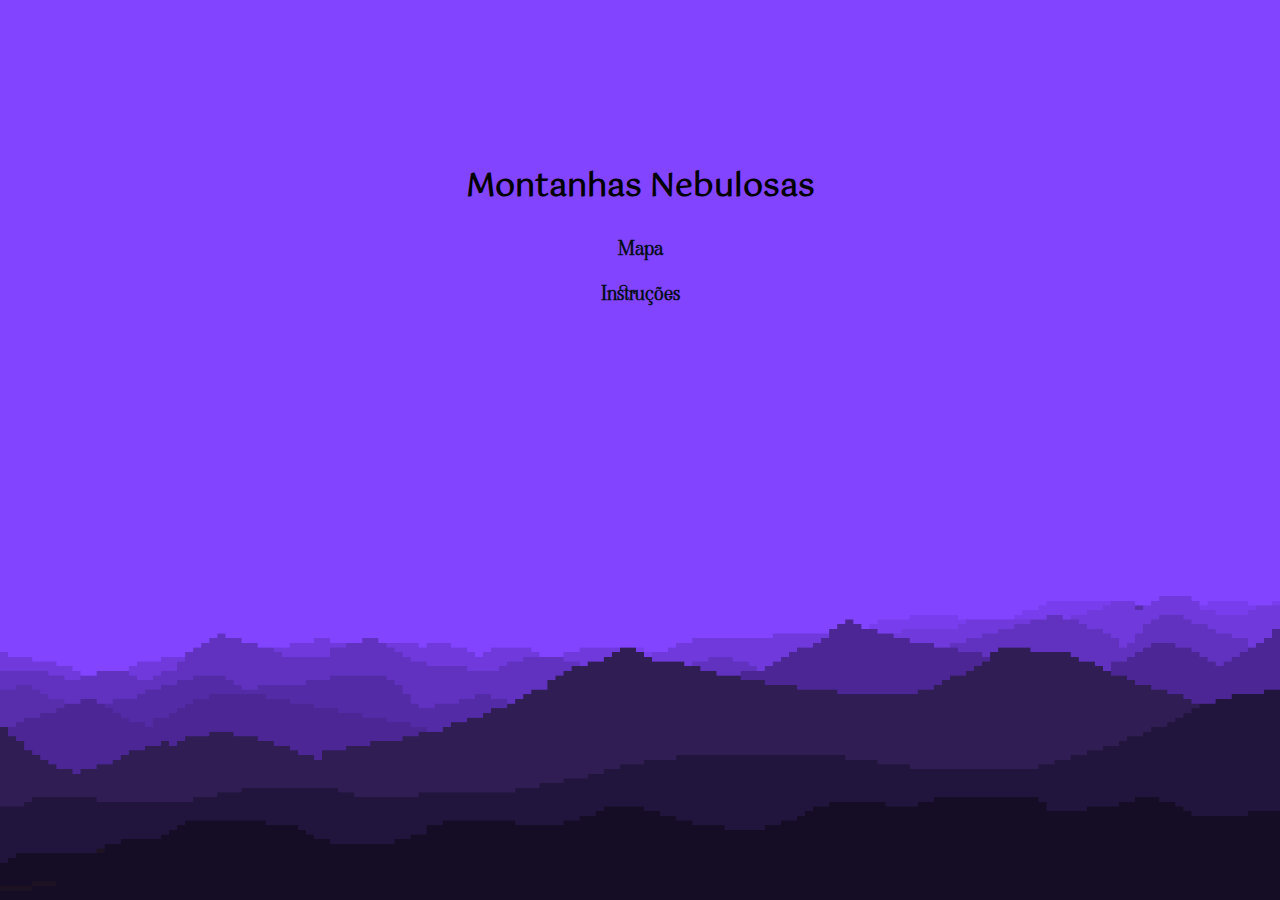
<file: index.html>
<!DOCTYPE html>
<html>
    <head>
        <link href="https://fonts.googleapis.com/css2?family=Gotu&display=swap" rel="stylesheet">
        <link href="https://fonts.googleapis.com/css2?family=Charm:wght@700&family=Viaoda+Libre&display=swap" rel="stylesheet">
        <meta charset="utf-8">
        <meta name="viewport" content="width=device-width,initial-scale=1">
        <link rel="stylesheet" href="main.css">
        <title>montanhas nebulosas</title>
    </head>
    <body style="background-color: #8244FF;">
        <!--MENU-->
        <div class = "home">
            <div id = "menu" class = "menu">
                <h1 class = "txMenu fontGotu">Montanhas Nebulosas</h1>
                <a href = "mapa.html"><h2 class = "txMenu opMenu fontLibre">Mapa</h2></a>
                <h2 class = "txMenu opMenu fontLibre" onclick="instruction()">Instruções</h2>
            </div>
        </div>

        <!--INSTRUCOES-->
        <div id = "Instruções" class = "instruções fontGotu" style="display: none;">
            <h3 onclick="intr('texto1')">Iniciando</h3>
            <div id="texto1" class = "texto">
                <img src="img/t1.png">
                <p>Seu objetivo é atravessar a montanha. Portanto sua primeira parada é ao pé da motanha, basta clicar e acessar o desafio</p>
                <p>Siga a trilha para ganhar o jogo.</p>
            </div>
            <h3 onclick="intr('texto2')">Desafio</h3>
            <div id="texto2" class = "texto">
                <img src="img/t2.png">
                <p>Ao acessar um desafio você encontrará seu enunciado e uma dica que pode ser acessada, mas lembre-se que todo desafio pode ser resolvido sem a dica.</p>
                <p>Lembre-se que nem todos os desafios serão realizados neste site, portanto fique atento.</p>
            </div>
            <h3 onclick="intr('texto3')">Vitória</h3>
            <div id="texto3" class = "texto">
                <img src="img/t3.png">
                <p>Quando você ganhar um desafio você reberá as instruções para o próximo desafio, e mais algumas coisas que podem ajudar na sua jornada.</p>
                <p>Em algumas fases, você receberá uma pagina especial, recolha todas, porque o primeiro que recolher ganha o desafio.</p>
            </div>
            <p onclick="menu()" class = "opMenu" style="color: white;">Menu</p>
        </div>

        <!--IMAGEM DE FUNDO-->
        <img class = "fundo" src = "img/background.png">

        <script>
            function instruction()
            {
                document.getElementById("menu").style.display = "none";
                document.getElementById("Instruções").style.display = "block";
            }

            function menu()
            {
                document.getElementById("Instruções").style.display = "none";
                document.getElementById("menu").style.display = "flex";
            }
            function intr(fase)
            {
                document.getElementById("texto1").style.display = "none";
                document.getElementById("texto2").style.display = "none";
                document.getElementById("texto3").style.display = "none";
                
                document.getElementById(fase).style.display = "flex";

            }
        </script>
    </body>
</html>
</file>
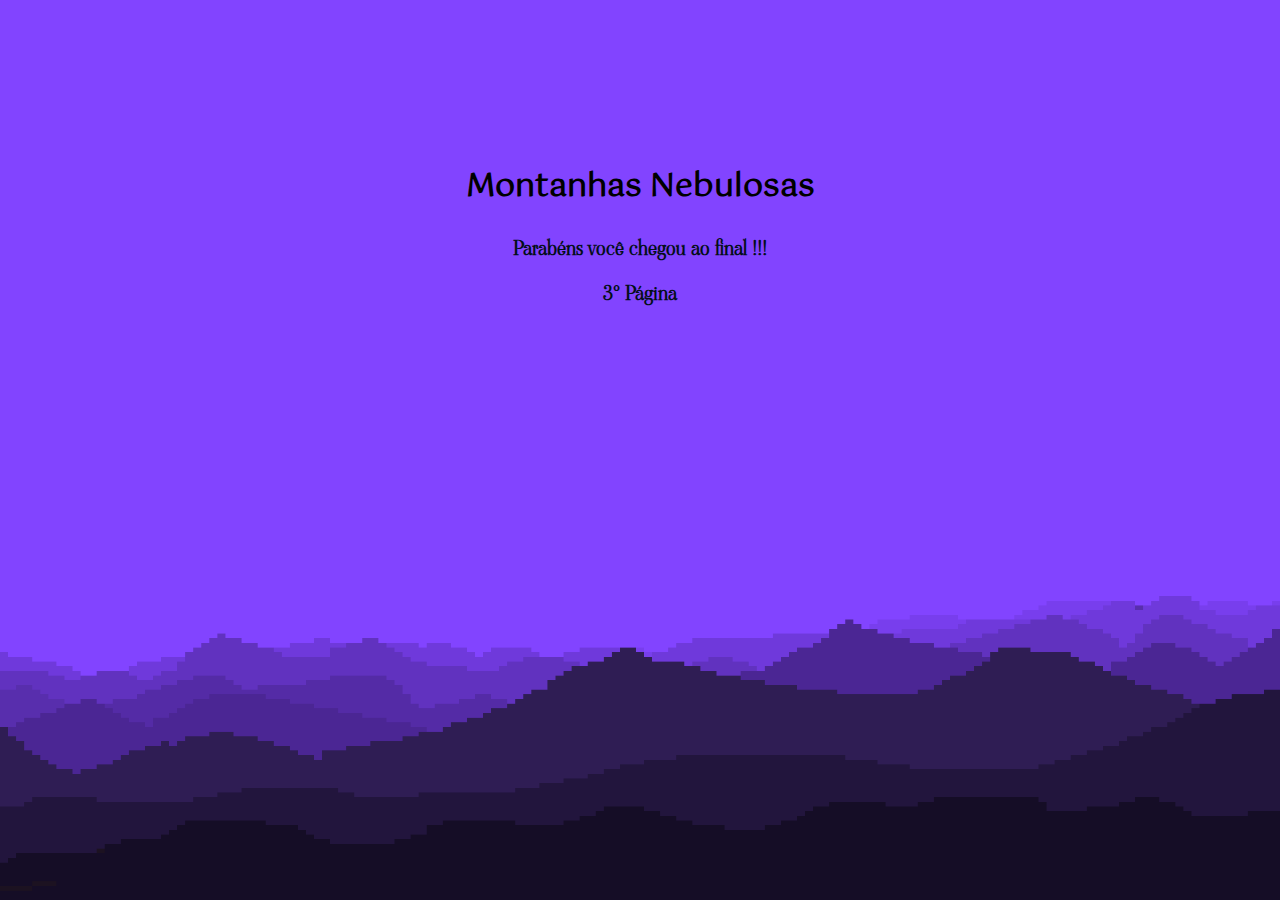
<file: desafio10.html>
<!DOCTYPE html>
<html>
    <head>
        <link href="https://fonts.googleapis.com/css2?family=Gotu&display=swap" rel="stylesheet">
        <link href="https://fonts.googleapis.com/css2?family=Charm:wght@700&family=Viaoda+Libre&display=swap" rel="stylesheet">
        <meta charset="utf-8">
        <meta name="viewport" content="width=device-width,initial-scale=1">
        <link rel="stylesheet" href="main.css">
        <title>montanhas nebulosas</title>
    </head>
    <body style="background-color: #8244FF;">
        <!--MENU-->
        <div class = "home">
            <div id = "menu" class = "menu">
                <h1 class = "txMenu fontGotu">Montanhas Nebulosas</h1>
                <h2 class = "txMenu opMenu fontLibre">Parabéns você chegou ao final !!!</h2>
                <a href = "https://drive.google.com/file/d/1SVHnLjR0oGDbpl7rAVnF0QzyeKgcP46P/view"><h2 class = "txMenu opMenu fontLibre">3° Página</h2></a>
            </div>
        </div>

        <!--IMAGEM DE FUNDO-->
        <img class = "fundo" src = "img/background.png">
    </body>
</html>
</file>
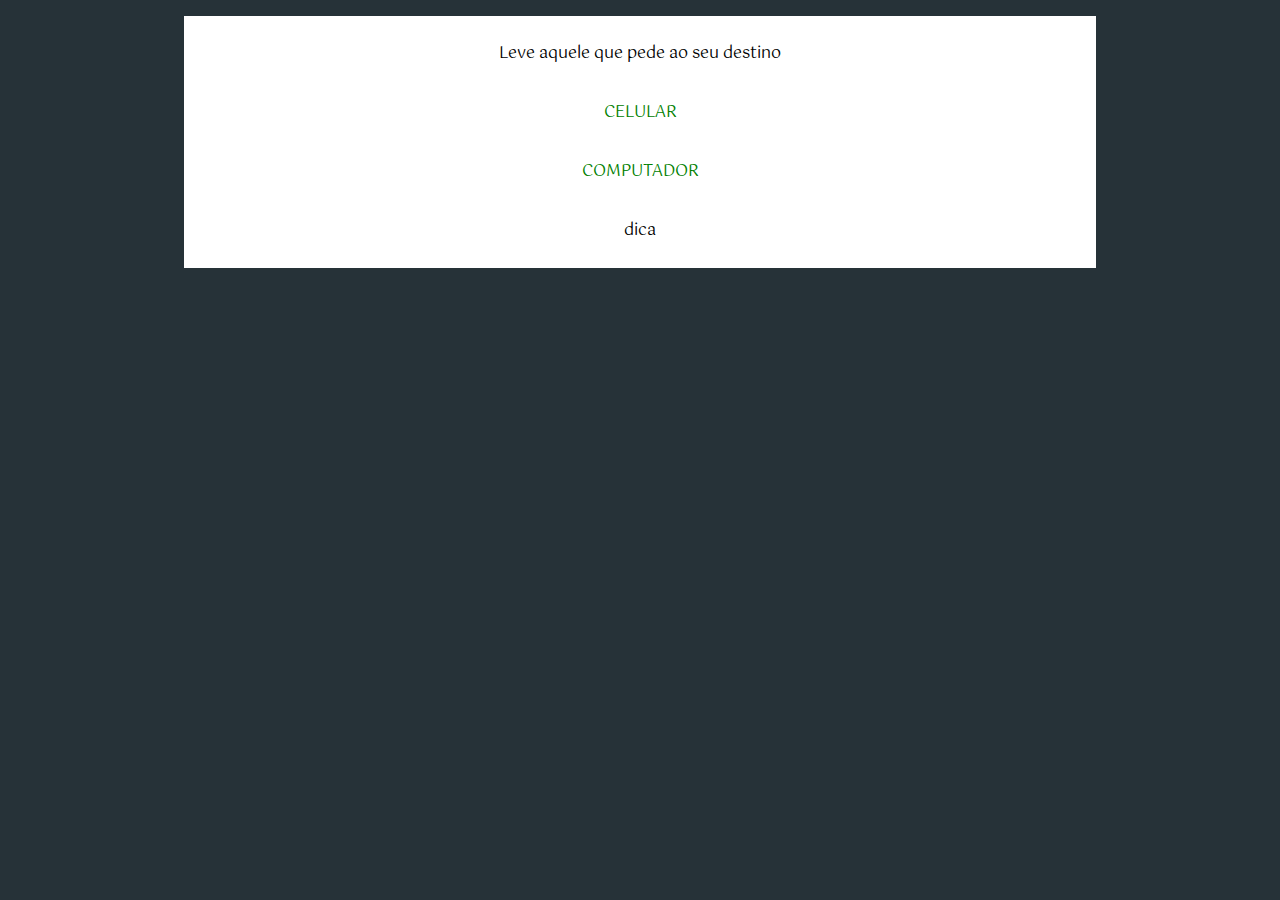
<file: desafio6.html>
<!DOCTYPE html>
<html>
    <head>
        <link href="https://fonts.googleapis.com/css2?family=Gotu&display=swap" rel="stylesheet">
        <meta charset="utf-8">
        <meta name="viewport" content="width=device-width,initial-scale=1">
        <link rel="stylesheet" href="main.css">
        <title>montanhas nebulosas</title>
    </head>
    <body style="background-color: #263238;">
        <!--INSTRUÇÕES DO DESAFIO + DICA-->
        <div id = "intrucoes" class = "intrucoes meio">
            <p>Leve aquele que pede ao seu destino</p>
            <p onclick="inicia(1)" style="cursor: pointer; color: green">CELULAR</p>
            <p onclick="inicia(2)" style="cursor: pointer; color: green">COMPUTADOR</p>
            <div class = "dica">
                <p onclick="dica('dica6')" style="cursor: pointer;">dica</p>
                <p id = "dica6" style="display: none;">Provérbios 4: 25-27</p>
            </div>
        </div>
        <!--MENSAGEM DE VITÓRIA-->
        <div style="display: none;" id = "resposta" class = "resposta esquerdo">
            <p>Parabéns pela vitória!</p>
            <p>Para o próximo desafio, fale com o Guardião</p>
            <a href="https://chat.whatsapp.com/EijzG98kgfeCoJVi4KYceF" <p>Guardião: https://chat.whatsapp.com/EijzG98kgfeCoJVi4KYceF</p></a>
            <a href="mapa.html">Voltar</a>
        </div> 
        <!--ELEMENTOS DO JOGO-->
        <div id="mydiv" style="display: none;">
            <div id="mydivheader">LEVE-ME</div>
        </div>
        <div id="destino" class = "destino" style="opacity: 0;">
            <p>DESTINO</p>
        </div>
        <script>
            function dica(eleme){
                let dica = document.getElementById(eleme);
                if (dica.style.display == "block")
                    dica.style.display = "none";
                else
                    dica.style.display = "block";
            }
            function ganha()
            {
                document.getElementById("mydiv").style.display = "none";
                document.getElementById("destino").style.display = "none";
                document.getElementById("resposta").style.display = "block";
            }
            function inicia(tp)
            {
                document.getElementById("mydiv").style.display = "block";
                document.getElementById("destino").style.opacity = 1;
                document.getElementById("intrucoes").style.display = "none";
                
                if(tp == 1)
                    MdragElement(document.getElementById("mydiv"));
                else
                    dragElement(document.getElementById("mydiv"));
            }
            // if(isMobile.any)
            // {
            //     console.log("mobile");
            //     MdragElement(document.getElementById("mydiv"));
            // }
            // else
            // {
            //     dragElement(document.getElementById("mydiv"));
            // }

            function dragElement(elmnt) {
                let posIni = 110;
                let posFinal = document.getElementById("destino").offsetLeft;
                console.log(posFinal); 
                var pos1 = 0, pos2 = 0, pos3 = 0, pos4 = 0;
                if (document.getElementById(elmnt.id + "header")) {
                    // if present, the header is where you move the DIV from:
                    document.getElementById(elmnt.id + "header").onmousedown = dragMouseDown;
                } else {
                    // otherwise, move the DIV from anywhere inside the DIV:
                    elmnt.onmousedown = dragMouseDown;
                }
                function dragMouseDown(e) {
                    e = e || window.event;
                    e.preventDefault();
                    // get the mouse cursor position at startup:
                    pos3 = e.clientX;
                    pos4 = e.clientY;
                    document.onmouseup = closeDragElement;
                    // call a function whenever the cursor moves:
                    document.onmousemove = elementDrag;
                }
                function elementDrag(e) {
                    e = e || window.event;
                    e.preventDefault();
                    // calculate the new cursor position:
                    pos1 = pos3 - e.clientX;
                    pos2 = pos4 - e.clientY;
                    pos3 = e.clientX;
                    pos4 = e.clientY;
                    console.log((elmnt.offsetTop - pos2));
                    if((posIni > ((elmnt.offsetTop - pos2) + 10)) ||
                        (posIni < ((elmnt.offsetTop - pos2) - 10)))
                    {
                        elmnt.style.top = "110px";
                        elmnt.style.left = "10px";
                    }
                    else if((parseInt(elmnt.style.left) + 10) >= posFinal)
                    {
                        ganha();
                    }
                    else
                    {
                        elmnt.style.top = (elmnt.offsetTop - pos2) + "px";
                        elmnt.style.left = (elmnt.offsetLeft - pos1) + "px"; 
                           
                    }
                }
                function closeDragElement() {
                    // stop moving when mouse button is released:
                    document.onmouseup = null;
                    document.onmousemove = null;
                }
            }
            function MdragElement(elmnt) {
                let posIni = 110;
                let posFinal = document.getElementById("destino").offsetLeft;
                console.log(posFinal); 
                var pos1 = 0, pos2 = 0, pos3 = 0, pos4 = 0;
                if (document.getElementById(elmnt.id + "header")) {
                    // if present, the header is where you move the DIV from:
                    document.getElementById(elmnt.id + "header").ontouchstart = MdragMouseDown;
                } else {
                    // otherwise, move the DIV from anywhere inside the DIV:
                    elmnt.ontouchstart = MdragMouseDown;
                }
                function MdragMouseDown(e) {
                    e = e || window.event;
                    //e.preventDefault();
                    // get the mouse cursor position at startup:
                    pos3 = e.touches[0].clientX;
                    pos4 = e.touches[0].clientY;
                    document.ontouchend = McloseDragElement;
                    // call a function whenever the cursor moves:
                    document.ontouchmove = MelementDrag;
                }
                function MelementDrag(e) {
                    //console.log("aqui");
                    e = e || window.event;
                    //e.preventDefault();
                    // calculate the new cursor position:
                    pos1 = pos3 - e.touches[0].clientX;
                    pos2 = pos4 - e.touches[0].clientY;
                    pos3 = e.touches[0].clientX;
                    pos4 = e.touches[0].clientY;
                    if((posIni > ((elmnt.offsetTop - pos2) + 10)) ||
                        (posIni < ((elmnt.offsetTop - pos2) - 10)))
                    {
                        elmnt.style.top = "110px";
                        elmnt.style.left = "10px";
                    }
                    else if((parseInt(elmnt.style.left) + 10) >= posFinal)
                    {
                        ganha();
                    }
                    else
                    {
                        elmnt.style.top = (elmnt.offsetTop - pos2) + "px";
                        elmnt.style.left = (elmnt.offsetLeft - pos1) + "px"; 
                        // console.log(elmnt.style.left);
                        // console.log((elmnt.offsetLeft));
                    }
                }
                function McloseDragElement() {
                    // stop moving when mouse button is released:
                    document.ontouchstart = null;
                    document.ontouchmove = null;
                }
            }
        </script>
    </body>
</html>
</file>
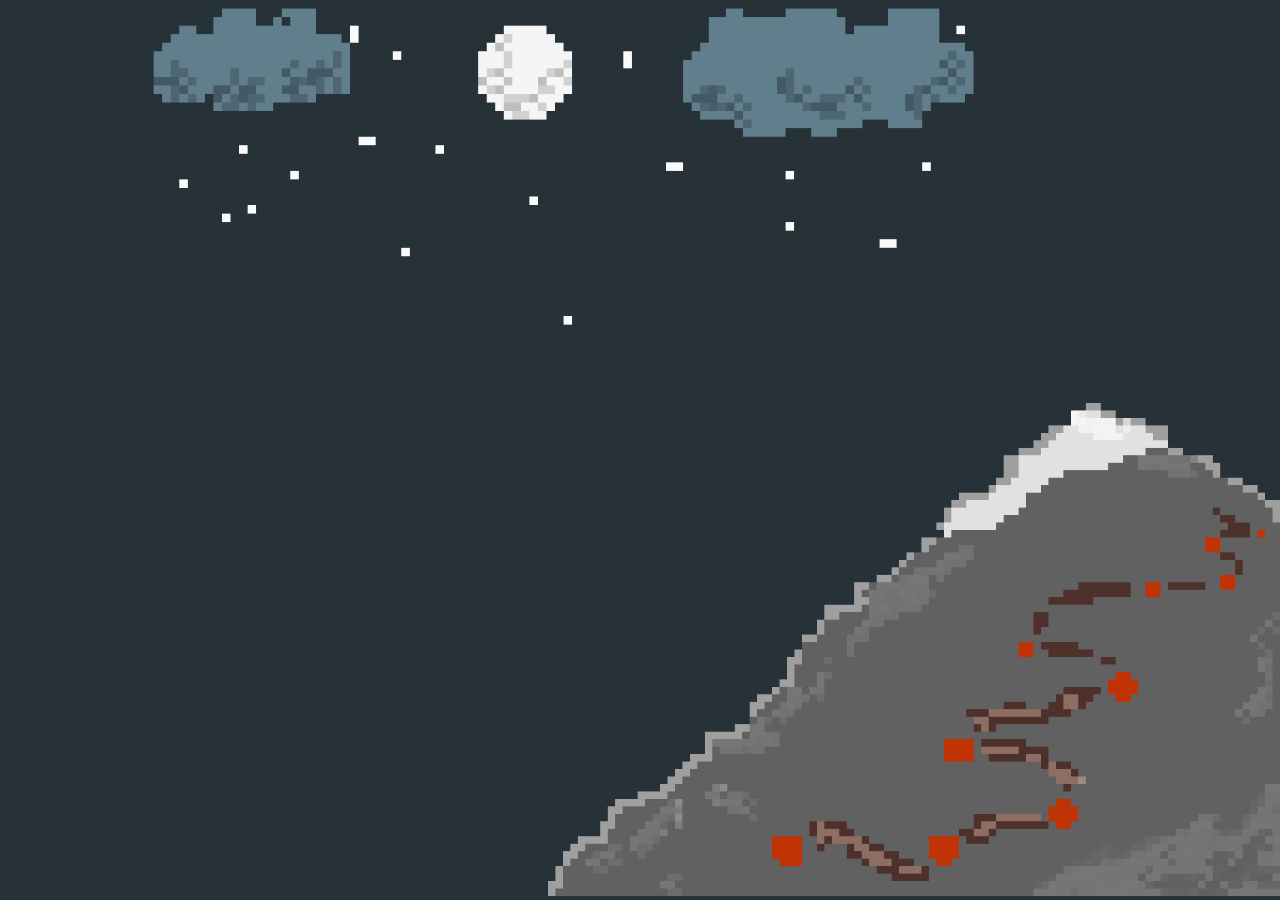
<file: mapa.html>
<!DOCTYPE html>
<html>
    <head>
        <link href="https://fonts.googleapis.com/css2?family=Gotu&display=swap" rel="stylesheet">
        <link href="https://fonts.googleapis.com/css2?family=Charm:wght@700&family=Viaoda+Libre&display=swap" rel="stylesheet">
        <meta charset="utf-8">
        <meta name="viewport" content="width=device-width,initial-scale=1">
        <link rel="stylesheet" href="main.css">
        <title>montanhas nebulosas</title>
    </head>
    <body style="background-color: #263238;">
        <!--imagem do céu ao fundo-->
        <img class = "top" src="img/ceu.png">

        <!--montanha e botoes-->
        <div class = "container">
            <div class = "mapaBk">
                <img class = "mapa" src = "img/mapa2.png">
                <button class="fase pos1" onclick="vaiPara('fase1')">A</button>
                <button class="fase pos2" onclick="vaiPara('fase2')">A</button>
                <button class="fase pos3" onclick="vaiPara('fase3')">A</button>
                <button class="fase pos4" onclick="vaiPara('fase4')">A</button>
                <button class="fase pos5" onclick="vaiPara('fase5')">A</button>
                <button class="faseP pos6" onclick="mensagem(6)">a</button>
                <button class="faseP pos7" onclick="mensagem(7)">a</button>
                <button class="faseP pos8" onclick="vaiPara('fase8')">a</button>
                <button class="fasePp pos9" onclick="vaiPara('fase9')">a</button>
                <button class="fasePp pos10" onclick="mensagem(10)">a</button>
            </div>
        </div>

        <!--MODAL COM AS FASES-->
        <div id="Modal" class="modal">

            <div class="modal-content" >
                <span class="close">&times;</span>
                <!--Fase 1-->
                <div id = "fase1" class = "point">
                    <div id="resposta1" class = "resultado fontGotu">
                        <a href="https://docs.google.com/presentation/d/1h_tglSgcaVokIzlBtM_9NmfDlJ2aqPgvwA3OlkKGJ9M/edit?usp=sharing"><p>Desafio 2</p></a>
                        <a href="https://youtu.be/Iw-CO4MjDkE"><p>https://youtu.be/Iw-CO4MjDkE</p></a>
                    </div>
                    <div class = "desafio fontGotu">
                        <p>Entre pela porta correta</p>
                        <div class ="content1">
                            <img src = "img/portas.jpg">
                            <button class = "porta posiciona" onclick ="resp1()" >E</button> 
                        </div>
                    </div>
                    <div class = "dica fontLibre">
                        <p onclick="dica('dica1')" style="cursor: pointer;">Dica</p>
                        <p id = "dica1" style="display: none;">1 Samuel 16</p>
                    </div>
                </div>
             
                <!--Fase 2-->
                <div id = "fase2" class = "point">
                    <div id="resposta2" class = "resultado fontGotu">
                        <a href="https://drive.google.com/file/d/1EIIWKyY7-G8PA5pNVjoC_N1ZKlpdFJ4J/view?usp=sharing">1° página </a>
                        <p>No mapa encontrará seu próximo destino</p>
                    </div>  
                    <div class = "desafio fontGotu meio">
                        <input id = "tentativa2" type="text" id="fname" name="fname">
                        <button class = "btn" onclick="submete(2)">Enviar</button>
                    </div>
                    <div class = "dica fontLibre">
                        <p onclick="dica('dica2')" style="cursor: pointer;">Dica</p>
                        <p id = "dica2" style="display: none;">Batismo / Nome Sobrenome (sem acento)</p>
                    </div>
                </div>

                <!--Fase 3-->
                <div id = "fase3" class = "point">
                    <div class = "desafio fontGotu meio">
                        <p>Lmainqw ycibzw: iaaqabi m lmakcjzi ycmu nwq Rwpv Ematmg, wvli lczi, xzwkczm xwz Ivbwvqw Eigvm, mtm tpm lizi i kpidm xizi lmakwjzqz w xzwfquw lmainqw</p>
                    </div>
                    <div class = "dica fontLibre">
                        <p onclick="dica('dica3')" style="cursor: pointer;">Dica</p>
                        <p id = "dica3" style="display: none;">a chave esta na página da canção / procure por decoders na internet</p>
                    </div>
                </div>

                <!--Fase 4-->
                <div id = "fase4" class = "point">
                    <div id="resposta4" class = "resultado fontGotu">
                        <p>Parabéns você achou o código</p>
                        <p>O elfo te entregará o próximo desafio <a href="https://docs.google.com/presentation/d/1yVkswh10URbcpuNpTxQ6XWkYcqXU1rlW_2ZdLKWLaNc/edit?usp=sharing">aqui</a></p>
                    </div>
                    <div class = "desafio fontGotu pergunta">
                        <p>Insira o código</p>
                        <input id = "input4" type="text" id="fname" name="fname">
                        <button class = "btn" onclick="submete(4)">Enviar</button>    
                    </div>  
                    <div class = "dica fontLibre">
                        <p onclick="dica('dica4')" style="cursor: pointer;">Dica</p>
                        <p id = "dica4" style="display: none;">Resolva o desafio 3</p>
                    </div>
                </div>

                <!--Fase 5-->
                <div id = "fase5" class = "point">
                    <div id="resposta5" class = "resultado fontGotu">
                        <a href="desafio6.html" style="margin-right: 1em; margin-left: 1em;color: black;">Desafio 6</a>
                        <a href="https://drive.google.com/file/d/1kthuSulsdAIq1bOjw-Z0xkpDrsJKPH4X/view?usp=sharing" style="color: black;">2° página</a>
                    </div>
                    <div class = "desafio fontGotu pergunta">
                        <form class = "pergunta5">
                            <label for="login">Quem é você :</label>
                            <input id = "login" type="text" name="login">
                            <label for="pwd">Senha :</label>
                            <input type="password" id="pwd" name="pwd">    
                        </form>
                        <button class = "btn" onclick="submete(5)">Enviar</button>
                    </div>  
                    <div class = "dica fontLibre">
                        <p onclick="dica('dica5')" style="cursor: pointer;">Dica</p>
                        <p id = "dica5" style="display: none;">A senha é a referência completa (sem acento ou :)</p>
                    </div>
                </div>
                <!--FASE 6-->
                <!--outra página-->

                <!--FASE 7-->
                <!--grupo do whatsapp-->

                <!--FASE8-->
                <div id = "fase8" class = "point">
                    <div id="resposta8" class = "resultado fontGotu">
                        <a href="https://docs.google.com/document/d/1qMZHQwJfX4_Jkt2cnklm9rrZaxbozvxPJ-HGmRn61G8/edit?usp=sharing" style="margin-right: 1em; margin-left: 1em;color: black;">Desafio 9</a>
                    </div>
                    <div class = "pergunta">
                        <div class = "frase">
                            <p>1 6 2 5</p>
                            <p>3 26 42 3</p>
                            <p>49 5 28 16</p>
                        </div>
                        <input id = "frase8" type="text" name="login">
                        <button class = "btn" onclick="submete(8)">Enviar</button>
                    </div>  
                    <div class = "dica fontLibre">
                        <p onclick="dica('dica8')" style="cursor: pointer;">Dica</p>
                        <p id = "dica8" style="display: none;">O maior best-seller da história (Almeida Revista e Atualizida)</p>
                    </div>
                </div>

                <!--Fase 9-->
                <div id = "fase9" class = "point">
                    <div class = "desafio fontGotu">
                        <p>Decifre o desafio 8 para acessar o 9</p>
                    </div>  
                    <div class = "dica fontLibre">
                        <p onclick="dica('dica5')" style="cursor: pointer;">Dica</p>
                        <p id = "dica5" style="display: none;">perdao/Facebook</p>
                    </div>
                </div>

                <!--Fase 10-->
                <!--Live-->
            </div>  
        </div>
        <script>
            function mensagem(ind)
            {
                if(ind == 1)
                    alert("Os orcs dominaram esta região");
                else if (ind == 6)
                    alert("O desafio não esta aqui");
                else if (ind == 7)
                    alert("O desafio esta com o guardião");
                else if (ind == 10)
                    alert("O desafio não esta aqui");
            }
            function vaiPara(fase){
                var modal = document.getElementById("Modal");
                modal.style.display = "block"; 
                var f = document.getElementById(fase);
                f.style.display = "block";
            }

            function dica(eleme){
                let dica = document.getElementById(eleme);
                if (dica.style.display == "block")
                    dica.style.display = "none";
                else
                    dica.style.display = "block";
            }

            function resp1(){
                document.getElementById('resposta1').style.display = "block";
            }
            function submete(fase)
            {
                if(fase == 2)
                {
                    let tent = document.getElementById('tentativa2').value;
                    if (tent == "Joao Batista")
                        document.getElementById('resposta2').style.display = "block";
                }
                else if (fase == 4)
                {
                    let tent = document.getElementById('input4').value;
                    if (tent == "3324")
                        document.getElementById('resposta4').style.display = "block";
                }
                else if (fase == 8)
                {
                    let txt = document.getElementById('frase8').value;
                    if (txt == "Deus me ama")
                        document.getElementById('resposta8').style.display = "block";
                }
                else if (fase == 5)
                {
                    let login = document.getElementById('login').value;
                    let pwd = document.getElementById('pwd').value;
                    if ((login == "filho de Deus") && (pwd == "Joao112"))
                        document.getElementById('resposta5').style.display = "block";
                }
            }
            
            var modal = document.getElementById("Modal");
                       
            // Get the <span> element that closes the modal
            var span = document.getElementsByClassName("close")[0];
            
            span.onclick = function() {
                document.getElementById("fase8").style.display = "none";
                document.getElementById("fase9").style.display = "none";
                modal.style.display = "none";
                document.getElementById("fase1").style.display = "none";
                document.getElementById("fase2").style.display = "none";
                document.getElementById("fase3").style.display = "none";
                document.getElementById("fase4").style.display = "none";
                document.getElementById("fase5").style.display = "none";
                document.getElementById("fase6").style.display = "none";
              //document.getElementById("fase4").style.display = "none";
            }            
            window.onclick = function(event) {
              if (event.target == modal) {
                document.getElementById("fase8").style.display = "none";
                document.getElementById("fase9").style.display = "none";
                modal.style.display = "none";
                document.getElementById("fase1").style.display = "none";
                document.getElementById("fase2").style.display = "none";
                document.getElementById("fase3").style.display = "none";
                document.getElementById("fase4").style.display = "none";
                document.getElementById("fase5").style.display = "none";
                document.getElementById("fase6").style.display = "none";
              }
            }
        </script>
    </body>
</html>
</file>
<file: main.css>
body {
    padding: 0%;
    margin: 0;
}

.fontGotu{
    font-family: 'Gotu', sans-serif;
}

.fontLibre{
    font-family: 'Viaoda Libre', sans-serif;
}
.home{
    display: flex;
    align-items: center;
}

.menu{
    margin-top: 10em;
    display: flex;
    flex-direction: column;
    align-items: center;
    margin-left: auto;
    margin-right: auto;
}

.txMenu{
    margin-top: 0;
    padding: 0%;
}

a{
    text-decoration: none;
}

.opMenu{
    color: rgb(3, 14, 24);
    font-size: 15pt;
    cursor: pointer;
}

.fundo{
    width: 100%;
    height: auto;
    max-height: 40%;
    margin: 0;
    position: absolute;
    top:auto;
    bottom: 0;
    z-index: -10;
}

.top{
    width: 80%;
    height: auto;
    max-height: 50%;
    margin-left: 10%;
    margin-right: 10%;
    position: absolute;
    z-index: -10;
    top: 0;
    bottom: auto;
    right: auto;
    left: auto;
}
.instruções{
    padding-left: 2em;
    padding-right: 2em;
}

.instruções h3{
    cursor: pointer;
}

.texto{
    margin-bottom: 1em;
    display: flex;
    align-items: flex-start;
    justify-content: flex-start;
    flex-direction: column;

    display: none;
}

.texto img{
    width: 30%;
    margin-left: auto;
    margin-right: auto;
}
/***************************************************************************************************/
.modal {
    display: none; 
    position: fixed; 
    z-index: 1; 
    left: 0;
    top: 0;
    width: 100%;
    height: 100%;
    overflow: auto; 
    background-color: rgb(0,0,0);
    background-color: rgba(0,0,0,0.4);
}

.close {
    color: #aaa;
    float: right;
    font-size: 28px;
    font-weight: bold;
}

.close:hover,
.close:focus {
    color: black;
    text-decoration: none;
    cursor: pointer;
}

.modal-content {
    background-color: #fefefe;
    margin: 15% auto;
    padding: 20px;
    border: 1px solid #888;
    width: 80%; 
}

.point{
    display: none;
}
.resultado{
    width: auto;
    height: auto;
    background-color: #ff8282;
    
    margin-left: -20px;
    margin-right: -20px;
    margin-top: 2.5em;
    margin-bottom: 1em;
    padding-top: .3em;
    padding-bottom: .3em;
    padding-left: 1.3em;
    padding-right: .5em;

    display: flex;
    flex-direction: column;
    align-items: flex-start;
    justify-content: flex-start;

    display: none;
    
}

.desafio{
    width: 100%;
    height: auto;
    overflow: auto;
    padding-left: .3em;
}

.dica{
    cursor: pointer;
}

/************************************FASE 1***************************************************************/
.content1{
    width: 100%;
    height: 80%;
    position: relative;
}

.content1 img{
    cursor: pointer;
    margin-top: 1em;
    width: 100%;
    height: auto;
}

.posiciona{
    position: absolute;
    bottom: 68%;
    left: 87%;
}

.porta{
    position: absolute;
    opacity: 0;
    background-color: #555;
    color: white;
    font-size: 16px;
    padding: 7% 5%;
    border: none;
    cursor: pointer;
    border-radius: 5px;  
}
/************************************FASE 2***************************************************************/
.btn{
    background-color: #555;
    color: white;
    font-size: 16px;
    padding: 2%;
    border: none;
    cursor: pointer;
    border-radius: 5px; 
    margin-top: .5em; 
}
/************************************FASE 4***************************************************************/
.pergunta{
    width: 100%;
    display: flex;
    align-items: center;
    flex-direction: column;
    overflow: auto;
}

.pergunta button{
    margin-top: .5em;
}
/************************************FASE 5***************************************************************/
.loginContainer{
    display:inline-block;
    text-align: right;
}

.pergunta5
{
    width: auto;
    display: flex;
    align-items: flex-start;
    justify-content: flex-start;
    flex-direction: column;
    overflow: auto;
}
.pergunta5 label{
    font-family: 'Gotu', sans-serif;
    font-size: 12pt;
}

.pergunta5 input{
    display: inline-block;
    vertical-align: middle;
    margin-bottom: 1em;
}
.pergunta5 button{
    margin-top: .5em;
}
/************************************FASE 6***************************************************************/
.intrucoes, .resposta{
    background-color: white;
    width: 70%;
    margin-left: auto;
    margin-right: auto;
    margin-top: 1em;
    padding: .5em;

    font-family: 'Gotu', sans-serif;
    font-size: 12pt;
}

.meio{
    display: flex;
    flex-direction: column;
    align-items: center;
}

.esquerdo{
    display: flex;
    align-items: flex-start;
    justify-content: flex-start;
    flex-direction: column;
}

#mydiv {
    font-family: 'Gotu', sans-serif;
    font-size: 12pt;
    position: absolute;
    top: 110px;
    left: 10px;
    z-index: 9;
    background-color: #f1f1f1;
    border: 1px solid #d3d3d3;
    text-align: center;
}
  
#mydivheader {
    padding: 10px;
    cursor: move;
    z-index: 10;
    background-color: gray;
    color: #fff;
}

.destino{
    font-family: 'Gotu', sans-serif;
    font-size: 12pt;
    background-color: white;
    padding: .5em;
    width: auto;
    height: auto;
    position: absolute;
    top:100px;
    right: 10px;
}

/***************************************************************************************************/

.container{
    position: absolute;
    width: 80%;
    height: auto;
    bottom: 0;
    right: 0;
}

.mapaBk{
    background-color: #263238;
    position: relative;
    width: 100%;
    height: 80%;
}

.mapa{
    width: 100%;
    height: auto;
}

.fase{
    position: absolute;
    opacity: 0;
    background-color: #555;
    color: white;
    font-size: 16px;
    padding: 2%;
    border: none;
    cursor: pointer;
    border-radius: 5px;  
}

.faseP{
    opacity: 0;
    position: absolute;
    background-color: #555;
    color: white;
    font-size: 16px;
    padding: 1%;
    border: none;
    cursor: pointer;
    border-radius: 5px;
}

.fasePp{
    opacity: 0;
    position: absolute;
    background-color: #555;
    color: white;
    font-size: 13px;
    padding: 0%;
    border: none;
    cursor: pointer;
    border-radius: 5px;
}
.pos1{
    bottom: 3.5%;
    top: auto;
    left: 31%;
    right: auto;
}

.pos2{
    bottom: 4%;
    top: auto;
    left: 52%;
    right: auto;
}

.pos3{
    bottom: 12%;
    top: auto;
    left: auto;
    right: 26%;
}

.pos4{
    bottom: 25%;
    top: auto;
    left: 55%;
    right: auto;
}

.pos5{
    bottom: 39%;
    top: auto;
    left: auto;
    right: 19%;
}

.pos6{
    bottom: 45%;
    top: auto;
    left: auto;
    right: 32%;
}

.pos7{
    bottom: 57%;
    top: auto;
    left: auto;
    right: 16%;
}

.pos8{
    bottom: 58%;
    top: auto;
    left: auto;
    right: 5%;
}

.pos9{
    bottom: 68%;
    top: auto;
    left: auto;
    right: 8.5%;
}

.pos10{
    bottom: 70%;
    top: auto;
    left: auto;
    right: 2%;
}

@media screen and (min-width: 920px){
    .container{
        width: 70%;
        height: auto;   
    }

}

@media screen and (min-width: 1067px){
    .container{
        max-width: 747px;   
    }

    .top{
        max-width: 854px;
    }

}
</file>
